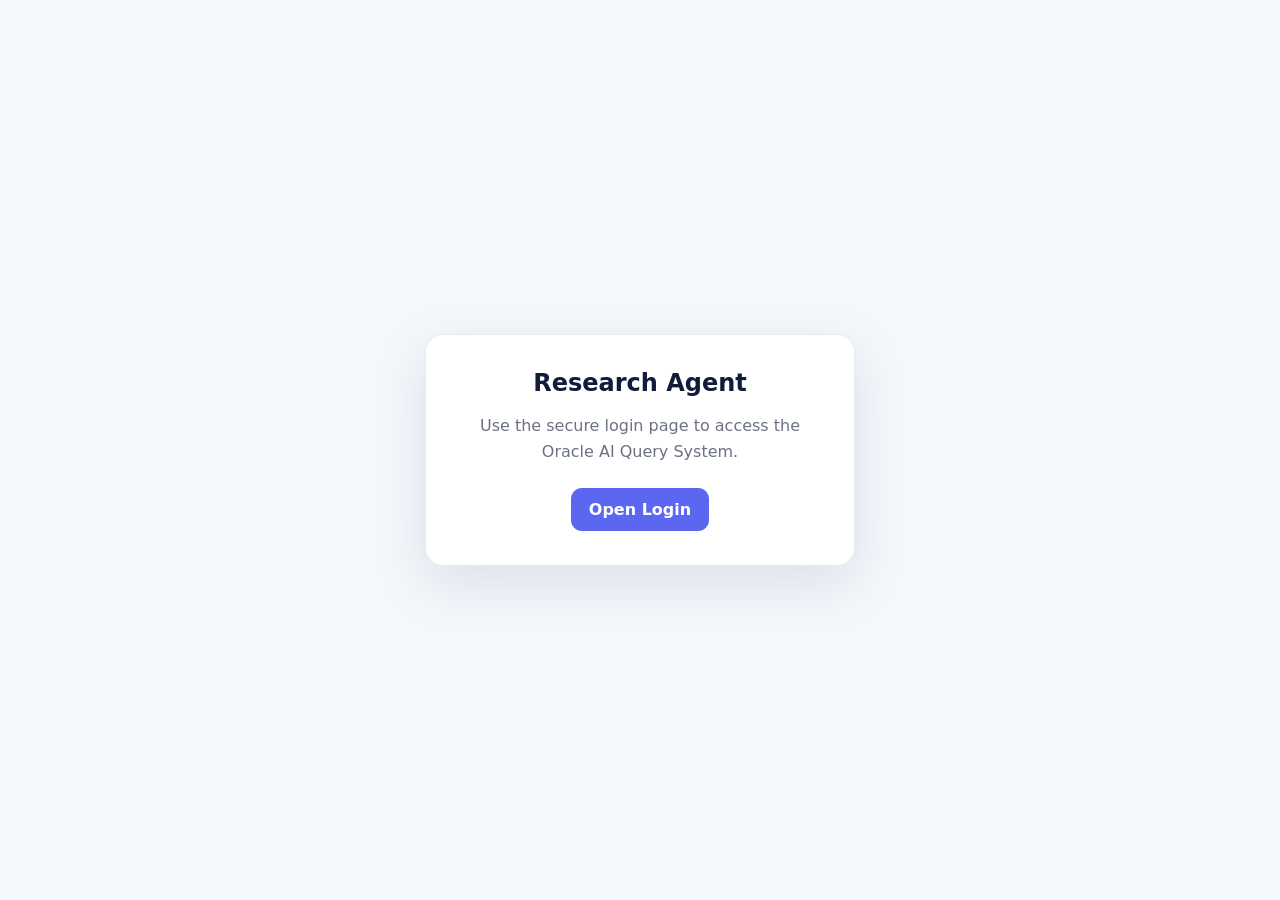
<file: templates/index.html>
<!doctype html>
<html lang="en">
<head>
    <meta charset="utf-8">
    <meta name="viewport" content="width=device-width, initial-scale=1">
    <title>Research Agent</title>
    <link rel="stylesheet" href="/static/style.css?v=44">
</head>
<body style="display:grid;place-items:center;min-height:100vh;background:#f4f7fb;">
    <div style="background:white;border:1px solid #e7eaf0;border-radius:18px;padding:34px;box-shadow:0 18px 55px rgba(18,31,67,.10);text-align:center;max-width:430px;">
        <h2 style="margin:0 0 10px;color:#111c3a;">Research Agent</h2>
        <p style="color:#6b7280;line-height:1.6;">Use the secure login page to access the Oracle AI Query System.</p>
        <a href="/login" style="display:inline-block;margin-top:8px;padding:12px 18px;border-radius:11px;background:#5b67f1;color:white;font-weight:700;">Open Login</a>
    </div>
</body>
</html>
</file>
<file: static/style.css>
:root{
  color-scheme:light;
  --bg:#f4f1ea;
  --surface:#fffdf8;
  --surface-soft:#f7f3ea;
  --text:#1b2433;
  --muted:#667085;
  --line:#e4ddd2;
  --nav:#152033;
  --accent:#0f6f7a;
  --accent2:#148b8f;
  --oracle:#c74634;
  --green:#1d9b66;
  --shadow:0 18px 55px rgba(40,28,12,.08);
  --r:18px;
  --input-bg:#fffdf8;
  --chip-bg:#fffdf8;
  --topbar-bg:rgba(255,253,248,.94);
  --composer-bg:rgba(244,241,234,.96);
  --login-panel-bg:#f4f1ea;
  --field-label:#4a5568;
  --placeholder:#98a2b3;
  --sidebar-from:#e4ebe8;
  --sidebar-to:#d7e2de;
  --sidebar-text:#152033;
  --sidebar-muted:#5b6b72;
  --sidebar-line:rgba(21,32,51,.10);
  --sidebar-soft:rgba(15,111,122,.08);
  --sidebar-active:rgba(15,111,122,.14);
  --showcase-from:#dce8e5;
  --showcase-to:#c9d9d5;
  --showcase-text:#152033;
  --showcase-muted:rgba(21,32,51,.62);
  --user-bubble:#1f4d52;
  --ambient-teal:rgba(20,139,143,.18);
  --ambient-coral:rgba(199,70,52,.12);
  --wave-one:rgba(15,111,122,.42);
  --wave-two:rgba(20,139,143,.30);
  --wave-three:rgba(199,70,52,.25);
  --wave-glow:rgba(20,139,143,.30);
}
html[data-theme="dark"]{
  color-scheme:dark;
  --bg:#0c1118;
  --surface:#151c26;
  --surface-soft:#1b2430;
  --text:#e8eef6;
  --muted:#93a0b4;
  --line:#2a3444;
  --nav:#f3f6fd;
  --accent:#2aa8b0;
  --accent2:#3bc0b8;
  --shadow:0 18px 55px rgba(0,0,0,.42);
  --input-bg:#10161f;
  --chip-bg:#1a222d;
  --topbar-bg:rgba(12,17,24,.94);
  --composer-bg:rgba(10,15,22,.96);
  --login-panel-bg:#0c1118;
  --field-label:#c5cfde;
  --placeholder:#7d89a0;
  --sidebar-from:#141b24;
  --sidebar-to:#10161e;
  --sidebar-text:#e8eef6;
  --sidebar-muted:#8b98ab;
  --sidebar-line:rgba(232,238,246,.08);
  --sidebar-soft:rgba(42,168,176,.10);
  --sidebar-active:rgba(42,168,176,.18);
  --showcase-from:#141b24;
  --showcase-to:#0f151d;
  --showcase-text:#e8eef6;
  --showcase-muted:rgba(232,238,246,.62);
  --user-bubble:#1a3d42;
  --ambient-teal:rgba(59,192,184,.22);
  --ambient-coral:rgba(255,111,91,.15);
  --wave-one:rgba(93,224,215,.58);
  --wave-two:rgba(59,192,184,.42);
  --wave-three:rgba(255,123,102,.34);
  --wave-glow:rgba(59,192,184,.44);
}
*{box-sizing:border-box}
html,body{margin:0;width:100%;min-height:100%;font-family:Inter,ui-sans-serif,system-ui,-apple-system,BlinkMacSystemFont,"Segoe UI",Arial,sans-serif;color:var(--text);background:var(--bg)}
body.chat-page{height:100vh;height:100dvh;min-height:0;overflow:hidden}
button,input{font:inherit}
a{text-decoration:none;color:inherit}

.ntu-lockup{display:flex;align-items:center;gap:12px}
.brand-copy strong{display:block;font-size:14px;letter-spacing:.1px}
.brand-copy span{display:block;margin-top:3px;font-size:10.5px;color:inherit;opacity:.60}

.login-page{position:relative;min-height:100vh;display:grid;grid-template-columns:minmax(470px,1.12fr) minmax(390px,.88fr);background:var(--login-panel-bg)}
.login-showcase{
  position:relative;overflow:hidden;padding:clamp(34px,4.2vw,52px) clamp(38px,5vw,62px);color:var(--showcase-text);
  display:grid;grid-template-rows:auto minmax(0,1fr) auto;
  background:
    radial-gradient(circle at 82% 18%,rgba(15,111,122,.18),transparent 28%),
    linear-gradient(145deg,var(--showcase-from),var(--showcase-to));
}
.login-showcase::before{content:"";position:absolute;width:620px;height:620px;border:1px solid var(--sidebar-line);border-radius:50%;right:-250px;top:-170px}
.login-showcase::after{content:"";position:absolute;width:360px;height:360px;border:1px solid var(--sidebar-line);border-radius:50%;left:-140px;bottom:-130px}
.showcase-head{position:relative;z-index:2;display:flex;align-items:center;justify-content:space-between}
.login-brand-stack{display:flex;flex-direction:column;align-items:flex-start;gap:16px}
.login-oracle-wordmark{width:172px;height:auto;margin-left:3px;object-fit:contain;filter:drop-shadow(0 5px 10px rgba(196,69,54,.15));animation:reveal-down .65s .08s ease-out both}
.showcase-main{position:relative;z-index:2;max-width:670px;align-self:center}
.showcase-kicker{display:inline-flex;align-items:center;gap:8px;padding:7px 11px;border:1px solid var(--sidebar-line);border-radius:999px;background:var(--sidebar-soft);font-size:10px;font-weight:800;letter-spacing:.09em;text-transform:uppercase;color:var(--showcase-muted)}
.showcase-kicker i{width:7px;height:7px;border-radius:50%;background:var(--accent2);box-shadow:0 0 0 5px rgba(20,139,143,.12)}
.showcase-main h1{margin:19px 0 15px;font-size:clamp(22px,2.45vw,50px);line-height:1.02;letter-spacing:-2px}
.showcase-main h1 span{white-space:nowrap}
.showcase-main p{margin:0;max-width:570px;font-size:14px;line-height:1.8;color:var(--showcase-muted)}
.architecture{
  position:relative;z-index:2;display:grid;grid-template-columns:repeat(4,minmax(0,1fr));gap:9px
}
.arch-node{padding:11px 12px;border:1px solid var(--sidebar-line);background:var(--sidebar-soft);border-radius:12px}
.arch-node small{display:block;color:var(--sidebar-muted);font-size:9px;text-transform:uppercase;letter-spacing:.09em;margin-bottom:4px}
.arch-node strong{font-size:11.5px}
.login-panel{display:flex;align-items:center;justify-content:center;padding:46px;background:var(--login-panel-bg)}
.login-card{width:100%;max-width:420px}
.panel-top{display:none;justify-content:flex-start;align-items:center;gap:12px;margin-bottom:30px}
.panel-mini-ntu{display:none}
.eyebrow{color:var(--accent);font-size:10.5px;font-weight:900;letter-spacing:.11em;text-transform:uppercase;margin-bottom:9px}
.login-card h2{margin:0;color:var(--nav);font-size:31px;letter-spacing:-.9px}
.login-card .lead{margin:10px 0 28px;color:var(--muted);font-size:13px;line-height:1.65}
.field{margin-bottom:16px}
.field label{display:block;margin-bottom:7px;font-size:11.5px;font-weight:750;color:var(--field-label)}
.input-wrap{position:relative}
.input-wrap>svg{position:absolute;left:14px;top:50%;transform:translateY(-50%);width:17px;height:17px;color:var(--muted)}
.input-wrap input{width:100%;height:48px;padding:0 45px;border:1px solid var(--line);border-radius:12px;background:var(--input-bg);outline:none;color:var(--text);transition:.2s}
.input-wrap input:focus{border-color:var(--accent2);box-shadow:0 0 0 4px rgba(20,139,143,.12)}
.toggle-pass{position:absolute;right:12px;top:50%;transform:translateY(-50%);border:0;background:transparent;color:var(--muted);cursor:pointer;padding:4px}
.toggle-pass svg{width:17px;height:17px}
.primary-btn{position:relative;overflow:hidden;width:100%;height:49px;border:0;border-radius:12px;color:#fff;font-weight:800;background:linear-gradient(135deg,var(--accent),var(--accent2));cursor:pointer;box-shadow:0 12px 26px rgba(15,111,122,.22);transition:transform .2s,box-shadow .2s}
.primary-btn span{position:relative;z-index:1}
.primary-btn::after{content:"";position:absolute;inset:-40% auto -40% -35%;width:28%;background:linear-gradient(90deg,transparent,rgba(255,255,255,.3),transparent);transform:skewX(-20deg);animation:button-shine 4.8s ease-in-out infinite}
.primary-btn:hover{transform:translateY(-1px)}
.primary-btn:hover{box-shadow:0 15px 32px rgba(15,111,122,.3)}
.security-note{margin-top:18px;padding:12px 13px;border:1px solid var(--line);background:var(--surface-soft);border-radius:11px;display:flex;gap:9px;color:var(--muted);font-size:10.8px;line-height:1.5}
.security-note svg{width:15px;flex:0 0 15px;color:var(--green);margin-top:1px}
.alert{margin-bottom:17px;padding:11px 14px;border:1px solid #fca5a5;background:#fef2f2;color:#dc2626;border-radius:11px;font-size:12.5px;font-weight:600;line-height:1.45}
.alert svg{max-width:16px;max-height:16px;flex-shrink:0}

.app-shell{height:100vh;height:100dvh;min-height:0;overflow:hidden;display:grid;grid-template-columns:264px minmax(0,1fr);background:var(--bg)}
.sidebar{
  min-width:0;min-height:0;overflow-y:auto;padding:20px 15px 16px;color:var(--sidebar-text);display:flex;flex-direction:column;
  background:linear-gradient(180deg,var(--sidebar-from),var(--sidebar-to));
  border-right:1px solid var(--sidebar-line);
}
.side-brand{display:flex;align-items:center;gap:11px;padding:3px 6px 19px;border-bottom:1px solid var(--sidebar-line)}
.side-brand strong{font-size:12.5px}
.side-brand span{font-size:9.5px;color:var(--sidebar-muted);opacity:1}
.side-oracle{height:60px;margin:15px 4px 0;display:flex;align-items:center;justify-content:center;padding:4px 0;border:0;background:transparent;border-radius:0;box-shadow:none;overflow:visible}
.side-oracle .oracle-text{font-weight:900;letter-spacing:.08em;font-size:10.5px;color:var(--oracle)}
.side-oracle small{font-size:9.5px;color:var(--sidebar-muted)}
.oracle-wordmark-img{display:block;width:172px;height:auto;object-fit:contain;filter:drop-shadow(0 4px 8px rgba(196,69,54,.12));transition:transform .25s,filter .25s}
.side-oracle:hover .oracle-wordmark-img{filter:drop-shadow(0 5px 10px rgba(196,69,54,.16))}
.side-label{margin:22px 8px 9px;color:var(--sidebar-muted);font-size:9px;font-weight:900;letter-spacing:.12em;text-transform:uppercase}
.side-item{display:flex;align-items:center;gap:10px;padding:10px 11px;border-radius:10px;color:var(--sidebar-muted);font-size:11.5px}
.side-item svg{width:16px;height:16px;opacity:.9}
.side-item.active{background:var(--sidebar-active);color:var(--sidebar-text);border:1px solid var(--sidebar-line)}
.side-info{margin-top:4px;padding:11px;border:1px solid var(--sidebar-line);border-radius:11px;color:var(--sidebar-muted);font-size:9.7px;line-height:1.55;background:var(--sidebar-soft)}
.side-footer{margin-top:auto;padding-top:14px;border-top:1px solid var(--sidebar-line)}
.user-card{padding:10px 11px;border-radius:10px;background:var(--sidebar-soft);margin-bottom:8px}
.user-card small{display:block;font-size:8.8px;color:var(--sidebar-muted);text-transform:uppercase;letter-spacing:.08em;margin-bottom:4px}
.user-card strong{font-size:11.5px}
.logout{display:flex;align-items:center;gap:8px;padding:9px 10px;border-radius:9px;color:var(--sidebar-muted);font-size:11px}
.logout:hover{background:var(--sidebar-soft);color:var(--sidebar-text)}
.logout svg{width:15px;height:15px}
.main{height:100%;min-width:0;min-height:0;overflow:hidden;display:grid;grid-template-rows:74px minmax(0,1fr) auto}
.topbar{padding:0 27px;display:flex;align-items:center;background:var(--topbar-bg);backdrop-filter:blur(12px);border-bottom:1px solid var(--line)}
.top-title h1{margin:0;font-size:16.5px;color:var(--nav);letter-spacing:-.35px}
.top-title p{margin:4px 0 0;color:var(--muted);font-size:10.5px}
.top-actions{margin-left:auto;display:flex;align-items:center;gap:8px}
.status-pill{display:inline-flex;align-items:center;gap:7px;padding:7px 10px;border:1px solid var(--line);background:var(--surface-soft);color:var(--green);border-radius:999px;font-size:9.8px;font-weight:800}
.status-dot{width:6px;height:6px;border-radius:50%;background:#29b978;box-shadow:0 0 0 4px rgba(41,185,120,.09)}
.top-oracle{display:inline-flex;align-items:center;gap:7px;padding:7px 10px;border:1px solid var(--line);border-radius:999px;background:var(--surface-soft);color:var(--oracle);font-size:9.7px;font-weight:900;letter-spacing:.04em}
.top-oracle,.status-pill,.theme-toggle{box-shadow:0 5px 16px rgba(25,34,58,.045);transition:transform .2s,box-shadow .2s,border-color .2s}
.top-oracle:hover,.status-pill:hover,.theme-toggle:hover{transform:translateY(-2px);box-shadow:0 9px 22px rgba(25,34,58,.09);border-color:rgba(20,139,143,.26)}
.chat-scroll{position:relative;min-width:0;min-height:0;overflow-y:auto;overflow-x:hidden;padding:27px;background:radial-gradient(circle at 50% 3%,rgba(20,139,143,.075),transparent 29%),radial-gradient(circle at 82% 68%,rgba(196,69,54,.035),transparent 24%)}
html:not([data-theme="dark"]) .chat-scroll{background:radial-gradient(circle at 12% 18%,rgba(20,139,143,.16),transparent 34%),radial-gradient(circle at 88% 72%,rgba(199,70,52,.1),transparent 32%),radial-gradient(circle at 62% 22%,rgba(100,196,188,.12),transparent 28%),linear-gradient(135deg,#faf8f3,#f1eee6 55%,#faf7f0);background-size:150% 150%,155% 155%,140% 140%,100% 100%;animation:light-background-flow 13s ease-in-out infinite alternate}
.chat-scroll::before{content:"";position:fixed;pointer-events:none;inset:74px 0 90px 264px;opacity:.22;background-image:radial-gradient(var(--accent2) .55px,transparent .55px);background-size:24px 24px;mask-image:linear-gradient(to bottom,black,transparent 75%)}
.chat-scroll::after{display:none}
html:not([data-theme="dark"]) .chat-scroll::after{content:"";display:block;position:absolute;z-index:0;inset:0;pointer-events:none;background:linear-gradient(112deg,transparent 30%,rgba(255,255,255,.72) 45%,rgba(20,139,143,.07) 50%,transparent 65%);background-size:220% 100%;animation:light-background-sheen 8s ease-in-out infinite}
.chat-inner{position:relative;z-index:1;min-height:100%;max-width:1080px;margin:0 auto}
.hero{position:relative;z-index:1;padding:18px 0 25px;text-align:center}
.hero::before{content:"";position:absolute;z-index:-1;left:50%;top:0;width:390px;height:145px;transform:translateX(-50%);border-radius:50%;background:radial-gradient(ellipse,rgba(20,139,143,.1),transparent 68%);filter:blur(7px)}
.hero-mark{position:relative;width:56px;height:56px;margin:0 auto 14px;border-radius:17px;display:grid;place-items:center;color:white;background:linear-gradient(145deg,var(--accent),var(--accent2));box-shadow:0 13px 30px rgba(15,111,122,.22)}
.hero-mark svg{width:26px;height:26px}
.hero-mark::before{content:"";position:absolute;inset:-7px;border:1px solid rgba(20,139,143,.2);border-radius:22px;animation:hero-halo 2.8s ease-in-out infinite}
.hero-orbit-dot{position:absolute;z-index:2;left:25px;top:25px;width:6px;height:6px;border-radius:50%;background:#8fe1dc;box-shadow:0 0 10px rgba(143,225,220,.8)}
.hero-orbit-dot.dot-one{animation:hero-dot-one 3.2s linear infinite}.hero-orbit-dot.dot-two{width:4px;height:4px;animation:hero-dot-two 4.2s linear infinite reverse}
.hero h2{margin:0;color:var(--nav);font-size:23px;letter-spacing:-.65px}
.hero p{max-width:620px;margin:8px auto 0;color:var(--muted);font-size:11.8px;line-height:1.65}
.security-banner{width:max-content;max-width:90%;margin:14px auto 0;display:flex;align-items:center;justify-content:center;gap:8px;padding:6px 12px 6px 7px;border:1px solid rgba(20,139,143,.15);border-radius:11px;background:var(--surface-soft);color:var(--muted);font-size:9px;box-shadow:0 5px 16px rgba(25,34,58,.035);animation:reveal-up .55s .34s ease-out both}
.security-icon{width:25px;height:25px;flex:0 0 25px;display:grid;place-items:center;color:var(--accent)}
.security-icon svg{width:15px;height:15px}
.chat-ambient{position:absolute;z-index:0;left:50%;top:220px;width:650px;height:330px;margin-left:-325px;pointer-events:none;opacity:.78;overflow:visible;animation:ambient-enter 1.1s .4s ease-out both}
.chat-ambient span{position:absolute;border-radius:44% 56% 62% 38%/48% 42% 58% 52%;filter:blur(45px);will-change:transform}
.chat-ambient span:first-child{inset:25px 30px 70px 80px;background:linear-gradient(135deg,var(--ambient-teal),transparent);animation:aurora-drift 9s ease-in-out infinite alternate}
.chat-ambient span:last-child{inset:125px 120px 0 5px;background:linear-gradient(145deg,var(--ambient-coral),transparent);animation:aurora-drift-two 11s 1s ease-in-out infinite alternate}
.chat-ambient>i{position:absolute;left:80px;width:490px;height:100px;border-top:2px solid var(--wave-one);border-radius:50%;filter:drop-shadow(0 0 9px var(--wave-glow));animation:data-wave 4.8s ease-in-out infinite}
.chat-ambient>i:nth-of-type(1){top:70px}.chat-ambient>i:nth-of-type(2){top:125px;border-color:var(--wave-two);animation-delay:-1.6s;animation-duration:5.6s}.chat-ambient>i:nth-of-type(3){top:180px;border-color:var(--wave-three);animation-delay:-3.1s;animation-duration:6.3s}
.chat-ambient-dark{display:none}
html[data-theme="dark"] .chat-ambient-dark{display:block;filter:saturate(1.18)}
html[data-theme="dark"] .chat-ambient-dark span{filter:blur(34px)}
html[data-theme="dark"] .chat-ambient-dark>i{border-top-width:2.5px;filter:drop-shadow(0 0 12px var(--wave-glow)) drop-shadow(0 0 24px rgba(59,192,184,.12))}
.chat-ambient-light{position:absolute;z-index:0;left:50%;top:215px;width:720px;height:330px;margin-left:-360px;pointer-events:none;overflow:hidden;border-radius:48%;animation:light-stage-in .9s .35s ease-out both;mask-image:radial-gradient(ellipse,black 38%,transparent 76%)}
html[data-theme="dark"] .chat-ambient-light{display:none}
.chat-ambient-light span{display:block;position:absolute;width:310px;height:210px;border-radius:50%;filter:blur(38px);mix-blend-mode:multiply;opacity:.68;will-change:transform}
.chat-ambient-light span:nth-child(1){left:72px;top:36px;background:rgba(20,139,143,.2);animation:light-blob-one 7s ease-in-out infinite alternate}
.chat-ambient-light span:nth-child(2){right:70px;top:48px;background:rgba(199,70,52,.13);animation:light-blob-two 8.5s .6s ease-in-out infinite alternate}
.chat-ambient-light span:nth-child(3){left:220px;bottom:12px;background:rgba(75,181,174,.16);animation:light-blob-three 9.5s 1.2s ease-in-out infinite alternate}
.chat-ambient-light::before{content:"";position:absolute;left:90px;right:90px;top:75px;height:145px;border:1px solid rgba(15,111,122,.2);border-radius:50%;box-shadow:inset 0 0 38px rgba(255,255,255,.65),0 18px 45px rgba(15,111,122,.1);animation:light-lens 5.8s ease-in-out infinite}
.chat-ambient-light::after{content:"";position:absolute;top:62px;bottom:62px;width:150px;background:linear-gradient(90deg,transparent,rgba(255,255,255,.82),rgba(20,139,143,.13),transparent);filter:blur(9px);animation:light-sweep 5.2s ease-in-out infinite}
#messages{position:relative;z-index:1}
.chat-dataflow{display:none;position:absolute;z-index:0;left:0;top:215px;width:100%;height:300px;pointer-events:none;opacity:.92;animation:flow-stage-in .8s .3s ease-out both}
.chat-dataflow svg{position:relative;z-index:1;width:100%;height:100%;overflow:visible;filter:drop-shadow(0 12px 22px rgba(15,111,122,.08))}
.flow-base{stroke:rgba(15,111,122,.22);stroke-width:1.4}.flow-base-two{stroke:rgba(20,139,143,.17)}.flow-base-three{stroke:rgba(199,70,52,.15)}
.flow-pulse{stroke:#148b8f;stroke-width:3;stroke-linecap:round;stroke-dasharray:72 760;animation:flow-travel 5.2s linear infinite}
.pulse-two{stroke:#0f6f7a;stroke-dasharray:105 760;animation-delay:-1.75s;animation-duration:6.1s}.pulse-three{stroke:#c74634;stroke-dasharray:58 760;animation-delay:-3.4s;animation-duration:6.8s}
.flow-glow{position:absolute;z-index:0;left:155px;top:55px;width:450px;height:195px;border-radius:50%;background:radial-gradient(ellipse,rgba(20,139,143,.13),rgba(199,70,52,.035) 45%,transparent 72%);filter:blur(16px);animation:flow-breathe 4.5s ease-in-out infinite}
html[data-theme="dark"] .chat-dataflow{display:block;opacity:1}
html[data-theme="dark"] .chat-dataflow svg{filter:drop-shadow(0 0 10px rgba(59,192,184,.23)) drop-shadow(0 15px 28px rgba(0,0,0,.2))}
html[data-theme="dark"] .flow-base{stroke:rgba(93,224,215,.2)}html[data-theme="dark"] .flow-base-two{stroke:rgba(59,192,184,.16)}html[data-theme="dark"] .flow-base-three{stroke:rgba(255,123,102,.15)}
html[data-theme="dark"] .flow-pulse{stroke:#5de0d7;stroke-width:3.4}html[data-theme="dark"] .pulse-two{stroke:#3bc0b8}html[data-theme="dark"] .pulse-three{stroke:#ff7b66}
html[data-theme="dark"] .flow-glow{background:radial-gradient(ellipse,rgba(59,192,184,.17),rgba(255,123,102,.05) 48%,transparent 72%)}
.chat-light-bars{position:absolute;z-index:0;left:50%;top:255px;width:590px;height:245px;margin-left:-295px;display:flex;align-items:center;justify-content:center;gap:16px;pointer-events:none;animation:light-bars-in .8s .3s ease-out both}
html[data-theme="dark"] .chat-light-bars{display:none}
.chat-light-bars::before{content:"";position:absolute;left:55px;right:55px;bottom:35px;height:1px;background:linear-gradient(90deg,transparent,rgba(15,111,122,.28),rgba(199,70,52,.18),transparent);box-shadow:0 7px 22px rgba(15,111,122,.16)}
.chat-light-bars::after{content:"";position:absolute;left:95px;right:95px;bottom:0;height:90px;border-radius:50%;background:radial-gradient(ellipse,rgba(20,139,143,.14),transparent 68%);filter:blur(16px);animation:bars-glow 3.8s ease-in-out infinite}
.chat-light-bars i{position:relative;z-index:1;width:24px;height:105px;border:1px solid rgba(15,111,122,.3);border-radius:14px;background:linear-gradient(to top,rgba(15,111,122,.25),rgba(20,139,143,.08));box-shadow:inset 0 1px rgba(255,255,255,.8),0 10px 24px rgba(15,111,122,.08);transform-origin:center bottom;animation:data-bar 3.2s ease-in-out infinite}
.chat-light-bars i:nth-child(2){height:142px;animation-delay:-.35s}.chat-light-bars i:nth-child(3){height:82px;animation-delay:-.7s}.chat-light-bars i:nth-child(4){height:172px;animation-delay:-1.05s}.chat-light-bars i:nth-child(5){height:122px;animation-delay:-1.4s;background:linear-gradient(to top,rgba(199,70,52,.2),rgba(20,139,143,.08));border-color:rgba(199,70,52,.28)}.chat-light-bars i:nth-child(6){height:158px;animation-delay:-1.75s}.chat-light-bars i:nth-child(7){height:92px;animation-delay:-2.1s}.chat-light-bars i:nth-child(8){height:135px;animation-delay:-2.45s}.chat-light-bars i:nth-child(9){height:72px;animation-delay:-2.8s}
.ambient-ring{position:absolute;border-radius:50%;border:1px solid rgba(20,139,143,.12)}
.ambient-ring.ring-one{inset:38px;animation:ambient-spin 22s linear infinite}.ambient-ring.ring-two{inset:95px;border-style:dashed;border-color:rgba(196,69,54,.1);animation:ambient-spin 16s linear infinite reverse}
.ambient-ring::before,.ambient-ring::after{content:"";position:absolute;width:7px;height:7px;border-radius:50%;background:var(--accent2);box-shadow:0 0 0 6px rgba(20,139,143,.07)}
.ambient-ring::before{left:22%;top:4%}.ambient-ring::after{right:4%;bottom:28%;background:var(--oracle);box-shadow:0 0 0 6px rgba(196,69,54,.05)}
.ambient-node{position:absolute;width:8px;height:8px;border-radius:3px;background:rgba(20,139,143,.18);animation:ambient-float 4s ease-in-out infinite}.node-one{left:48px;top:190px}.node-two{right:62px;top:95px;animation-delay:.8s}.node-three{right:110px;bottom:45px;animation-delay:1.5s}
.feature-strip{display:flex;justify-content:center;flex-wrap:wrap;gap:7px;margin-top:14px}
.feature{padding:6px 9px;border:1px solid var(--line);background:var(--chip-bg);border-radius:999px;font-size:9.5px;color:var(--muted)}
.examples{display:grid;grid-template-columns:repeat(4,1fr);gap:10px;margin:20px auto 0;max-width:780px}
.example{position:relative;overflow:hidden;border:1px solid var(--line);background:linear-gradient(145deg,var(--surface),var(--chip-bg));padding:13px 13px 12px;border-radius:14px;text-align:left;cursor:pointer;box-shadow:0 7px 22px rgba(25,34,58,.035);transition:transform .22s,border-color .22s,box-shadow .22s}
.example::before{content:"";position:absolute;left:0;top:0;bottom:0;width:3px;background:linear-gradient(var(--accent2),var(--accent));opacity:.7;transition:width .22s,opacity .22s}
.example:hover{transform:translateY(-4px);border-color:rgba(20,139,143,.35);box-shadow:0 14px 34px rgba(15,111,122,.11)}
.example:hover::before{width:5px;opacity:1}
.example small{display:block;color:var(--muted);font-size:8.5px;text-transform:uppercase;letter-spacing:.08em;margin-bottom:5px}
.example strong{font-size:10.4px;color:var(--text);font-weight:700}
.message{display:flex;align-items:flex-start;gap:9px;margin:15px 0}
.message.user{justify-content:flex-end}
.avatar{width:31px;height:31px;flex:0 0 31px;border-radius:9px;display:grid;place-items:center;font-size:8.5px;font-weight:900}
.message.bot .avatar{background:var(--sidebar-active);color:var(--accent)}
.message.user .avatar{order:2;background:var(--user-bubble);color:white}
.bubble{max-width:min(820px,82%);padding:11px 14px;border-radius:14px;white-space:pre-wrap;line-height:1.65;font-size:11.8px;box-shadow:0 5px 18px rgba(25,34,58,.035)}
.message.bot .bubble{background:var(--surface);border:1px solid var(--line);color:var(--text);border-top-left-radius:5px}
.message.user .bubble{color:white;background:linear-gradient(135deg,var(--user-bubble),#163237);border-top-right-radius:5px}
.typing{display:inline-flex;gap:4px;align-items:center;min-width:42px}
.typing i{width:5px;height:5px;border-radius:50%;background:var(--muted);animation:pulse 1s infinite ease-in-out}
.typing i:nth-child(2){animation-delay:.12s}.typing i:nth-child(3){animation-delay:.24s}
@keyframes pulse{0%,100%{opacity:.3;transform:translateY(0)}50%{opacity:1;transform:translateY(-2px)}}
.composer-wrap{position:relative;z-index:50;padding:12px 27px 15px;border-top:1px solid var(--line);background:linear-gradient(to bottom,var(--composer-bg),var(--surface-soft));backdrop-filter:blur(16px)}
.composer{position:relative;max-width:1080px;margin:0 auto;display:flex;align-items:center;gap:9px;padding:7px;border:1px solid rgba(20,139,143,.28);background:var(--surface);border-radius:18px;box-shadow:0 12px 34px rgba(25,34,58,.08),0 0 0 3px rgba(20,139,143,.045);transition:border-color .25s,box-shadow .25s,transform .25s;overflow:visible}
.composer:focus-within{border-color:var(--accent2);box-shadow:0 0 0 4px rgba(20,139,143,.12),0 12px 34px rgba(15,111,122,.1);transform:translateY(-2px)}
.composer::after{content:"";position:absolute;z-index:0;inset:-1px;border-radius:18px;pointer-events:none;background:linear-gradient(105deg,transparent 28%,rgba(20,139,143,.16) 48%,transparent 68%);background-size:220% 100%;animation:composer-shine 6s ease-in-out infinite;opacity:.55}
.composer>*{position:relative;z-index:1}
.composer input{flex:1;min-width:0;height:39px;border:0;outline:0;background:transparent;color:var(--text);font-size:11.8px}
.composer input::placeholder{color:var(--placeholder)}
.language-picker{position:relative;height:40px;flex:0 0 auto;display:flex;align-items:center;gap:5px;padding:0 6px 0 10px;border:1px solid rgba(20,139,143,.22);border-radius:12px;background:linear-gradient(145deg,var(--surface-soft),var(--chip-bg));color:var(--accent);cursor:pointer;touch-action:manipulation;transition:.22s}
.language-picker.open{z-index:100}
.language-picker:hover,.language-picker.open{border-color:var(--accent2);box-shadow:0 5px 16px rgba(15,111,122,.12)}
.language-picker>svg{width:15px;height:15px;flex:0 0 15px}
.language-trigger{height:38px;min-width:72px;display:flex;align-items:center;justify-content:space-between;gap:8px;border:0;background:transparent;color:var(--text);font-size:10.5px;font-weight:850;cursor:pointer}
.language-chevron{width:13px!important;height:13px!important;transition:transform .2s}.language-picker.open .language-chevron{transform:rotate(180deg)}
.language-select{position:absolute;width:1px;height:1px;opacity:0;pointer-events:none}
.language-menu{position:absolute;z-index:101;left:0;bottom:calc(100% + 10px);width:230px;padding:7px;border:1px solid var(--line);border-radius:15px;background:var(--surface);box-shadow:0 18px 50px rgba(20,30,45,.18);opacity:0;visibility:hidden;pointer-events:none;transform:translateY(8px) scale(.97);transform-origin:bottom left;transition:opacity .18s,transform .18s,visibility .18s}
.language-picker.open .language-menu{opacity:1;visibility:visible;pointer-events:auto;transform:translateY(0) scale(1)}
.language-option{width:100%;min-height:49px;display:flex;align-items:center;gap:10px;padding:9px;border:0;border-radius:10px;background:transparent;color:var(--text);text-align:left;cursor:pointer;touch-action:manipulation;transition:.16s}
.language-option:hover,.language-option.selected{background:var(--sidebar-active)}
.language-code{width:31px;height:31px;display:grid;place-items:center;border-radius:9px;background:rgba(20,139,143,.1);color:var(--accent);font-size:8px;font-weight:900}
.language-option span:nth-child(2){display:flex;flex-direction:column;gap:2px}.language-option strong{font-size:10px}.language-option small{font-size:8.5px;color:var(--muted)}
.language-option i{margin-left:auto;width:7px;height:7px;border-radius:50%;background:transparent}.language-option.selected i{background:#29b978;box-shadow:0 0 0 4px rgba(41,185,120,.1)}
.recording-status{display:none;flex:1;min-width:0;height:39px;align-items:center;gap:9px;color:var(--text);font-size:11px}
.recording-status.active{display:flex;animation:recording-in .2s ease-out both}
.recording-dot{width:9px;height:9px;flex:0 0 9px;border-radius:50%;background:#dc4545;box-shadow:0 0 0 4px rgba(220,69,69,.12);animation:recording-blink 1s ease-in-out infinite}
.recording-label{font-weight:800;color:#d34242}.recording-time{min-width:30px;font-variant-numeric:tabular-nums;font-weight:700}
.recording-wave{height:24px;display:flex;align-items:center;gap:3px;margin-left:3px}
.recording-wave i{display:block;width:3px;height:5px;border-radius:999px;background:var(--muted);opacity:.28;animation:recording-wave .8s ease-in-out infinite alternate;animation-play-state:paused;transition:opacity .12s,background .12s}
.recording-status.voice-active .recording-wave i{background:var(--accent2);opacity:1;animation-play-state:running}
.recording-wave i:nth-child(2){animation-delay:-.55s}.recording-wave i:nth-child(3){animation-delay:-.25s}.recording-wave i:nth-child(4){animation-delay:-.7s}.recording-wave i:nth-child(5){animation-delay:-.35s}.recording-wave i:nth-child(6){animation-delay:-.6s}.recording-wave i:nth-child(7){animation-delay:-.15s}
.recording-transcript{min-width:0;max-width:260px;overflow:hidden;text-overflow:ellipsis;white-space:nowrap;color:var(--text);font-weight:600}
.recording-hint{margin-left:auto;color:var(--muted);font-size:9px;white-space:nowrap}
.recording-cancel{height:28px;padding:0 10px;border:1px solid rgba(220,69,69,.28);border-radius:8px;background:rgba(220,69,69,.08);color:#d34242;font-size:9px;font-weight:800;cursor:pointer;transition:.18s}
.recording-cancel:hover{color:#fff;background:#d94b4b;border-color:#d94b4b;transform:translateY(-1px)}
.voice-btn{width:39px;height:39px;flex:0 0 39px;border:1px solid var(--line);border-radius:10px;display:grid;place-items:center;background:var(--surface-soft);color:var(--accent);cursor:pointer;transition:.2s}
.voice-btn svg{width:17px;height:17px}
.voice-btn:hover{border-color:var(--accent2);transform:translateY(-1px)}
.voice-btn.listening{color:#fff;border-color:#e05252;background:#d94b4b;animation:voice-pulse 1.15s ease-in-out infinite}
.voice-btn.listening svg{display:none}
.voice-btn.listening::before{content:"";width:12px;height:12px;border-radius:3px;background:#fff}
.voice-btn:disabled{opacity:.45;cursor:not-allowed}
.send{width:41px;height:41px;flex:0 0 41px;border:0;border-radius:11px;display:grid;place-items:center;color:white;background:linear-gradient(135deg,var(--accent),var(--accent2));cursor:pointer}
.send{transition:transform .2s,box-shadow .2s}.send:hover{transform:translateY(-2px) scale(1.03);box-shadow:0 9px 20px rgba(15,111,122,.25)}
.send svg{width:17px;height:17px}.send:disabled{opacity:.55}
.composer-note{text-align:center;max-width:1080px;margin:7px auto 0;color:var(--muted);font-size:8.8px}
.mobile-menu{display:none}

/* Subtle motion for the assistant workspace. */
.topbar{animation:reveal-down .5s ease-out both}
.hero-mark{animation:hero-mark-in .65s .08s cubic-bezier(.2,.8,.25,1) both,hero-mark-float 4s .8s ease-in-out infinite}
.hero h2{animation:reveal-up .55s .18s ease-out both}
.hero>p{animation:reveal-up .55s .27s ease-out both}
.example{animation:reveal-up .5s ease-out both}
.example:nth-child(1){animation-delay:.34s}
.example:nth-child(2){animation-delay:.41s}
.example:nth-child(3){animation-delay:.48s}
.example:nth-child(4){animation-delay:.55s}
.composer-wrap{animation:composer-in .6s .2s ease-out both}
.message{animation:message-in .3s ease-out both}

@keyframes hero-mark-in{from{opacity:0;transform:translateY(12px) scale(.82) rotate(-8deg)}to{opacity:1;transform:translateY(0) scale(1) rotate(0)}}
@keyframes hero-mark-float{0%,100%{transform:translateY(0)}50%{transform:translateY(-5px)}}
@keyframes composer-in{from{opacity:0;transform:translateY(14px)}to{opacity:1;transform:translateY(0)}}
@keyframes message-in{from{opacity:0;transform:translateY(7px)}to{opacity:1;transform:translateY(0)}}
@keyframes recording-in{from{opacity:0;transform:translateX(-5px)}to{opacity:1;transform:translateX(0)}}
@keyframes recording-blink{0%,100%{opacity:1}50%{opacity:.35}}
@keyframes recording-wave{from{height:5px}to{height:22px}}
@keyframes composer-shine{0%,68%{background-position:130% 0}100%{background-position:-80% 0}}
@keyframes hero-halo{0%,100%{opacity:.45;transform:scale(.96)}50%{opacity:1;transform:scale(1.08)}}
@keyframes hero-dot-one{from{transform:rotate(0) translateX(39px) rotate(0)}to{transform:rotate(360deg) translateX(39px) rotate(-360deg)}}
@keyframes hero-dot-two{from{transform:rotate(0) translateX(34px) rotate(0)}to{transform:rotate(360deg) translateX(34px) rotate(-360deg)}}
@keyframes ambient-spin{to{transform:rotate(360deg)}}
@keyframes ambient-float{0%,100%{transform:translateY(0) rotate(0)}50%{transform:translateY(-10px) rotate(12deg)}}
@keyframes ambient-enter{from{opacity:0;transform:scale(.85)}to{opacity:.78;transform:scale(1)}}
@keyframes aurora-drift{from{transform:translate3d(-28px,-12px,0) rotate(-5deg) scale(.92)}to{transform:translate3d(34px,20px,0) rotate(8deg) scale(1.08)}}
@keyframes aurora-drift-two{from{transform:translate3d(25px,18px,0) rotate(7deg) scale(1.04)}to{transform:translate3d(-35px,-16px,0) rotate(-8deg) scale(.9)}}
@keyframes data-wave{0%,100%{transform:translateX(-20px) scaleX(.92) rotate(-2deg);opacity:.32}50%{transform:translateX(24px) scaleX(1.05) rotate(2deg);opacity:1}}
@keyframes light-stage-in{from{opacity:0;transform:translateY(18px) scale(.94)}to{opacity:1;transform:translateY(0) scale(1)}}
@keyframes light-blob-one{from{transform:translate(-38px,-16px) scale(.9)}to{transform:translate(62px,34px) scale(1.12)}}
@keyframes light-blob-two{from{transform:translate(42px,-24px) scale(1.08)}to{transform:translate(-54px,40px) scale(.92)}}
@keyframes light-blob-three{from{transform:translateY(28px) scale(.88)}to{transform:translateY(-34px) scale(1.16)}}
@keyframes light-lens{0%,100%{transform:scaleX(.92);opacity:.45}50%{transform:scaleX(1.06);opacity:.9}}
@keyframes light-sweep{0%,100%{left:40px;opacity:.15}50%{left:530px;opacity:.85}}
@keyframes flow-stage-in{from{opacity:0;transform:translateY(18px) scale(.95)}to{opacity:.92;transform:translateY(0) scale(1)}}
@keyframes flow-travel{from{stroke-dashoffset:832}to{stroke-dashoffset:0}}
@keyframes flow-breathe{0%,100%{transform:scale(.9);opacity:.45}50%{transform:scale(1.08);opacity:1}}
@keyframes light-bars-in{from{opacity:0;transform:translateY(18px)}to{opacity:1;transform:translateY(0)}}
@keyframes data-bar{0%,100%{transform:scaleY(.58);opacity:.48}50%{transform:scaleY(1);opacity:1}}
@keyframes bars-glow{0%,100%{transform:scaleX(.82);opacity:.38}50%{transform:scaleX(1.12);opacity:1}}
@keyframes light-background-flow{0%{background-position:0% 0%,100% 100%,60% 0%,0 0}50%{background-position:26% 18%,74% 82%,42% 24%,0 0}100%{background-position:18% 38%,86% 58%,68% 35%,0 0}}
@keyframes light-background-sheen{0%,100%{background-position:115% 0;opacity:.2}50%{background-position:-15% 0;opacity:.85}}

/* Dashboard typography: a restrained 0.5px readability increase. */
.brand-copy strong{font-size:13.5px}.brand-copy span{font-size:9.5px}
.side-label{font-size:9.5px}.side-item{font-size:12px}.side-oracle small{font-size:9.5px}.side-info{font-size:9.5px}
.user-card small{font-size:8.5px}.user-card strong{font-size:10.5px}.logout{font-size:10.5px}
.top-title h1{font-size:17px}.top-title p{font-size:11px}.top-oracle{font-size:10.2px}.status-pill{font-size:10.3px}
.hero h2{font-size:23.5px}.hero p{font-size:12.3px}.bubble{font-size:12.3px}.avatar{font-size:9px}
.composer input{font-size:12.3px}.language-trigger{font-size:11px}.composer-note{font-size:9.3px}

.ntu-logo-img{
  width:62px;
  height:70px;
  object-fit:contain;
  display:block;
  background:transparent;
  filter:drop-shadow(0 4px 7px rgba(21,32,51,.12));
}
html[data-theme="dark"] .ntu-logo-img{filter:drop-shadow(0 4px 9px rgba(0,0,0,.42))}
.ntu-logo-mark{position:relative;display:flex;flex-direction:column;align-items:center;flex:0 0 auto}
.ntu-logo-mark>span{
  margin-top:2px;color:#173a6b;font-size:7px;font-weight:900;line-height:1;
  letter-spacing:.045em;text-transform:uppercase;white-space:nowrap;
}
html[data-theme="dark"] .ntu-logo-mark>span{color:#8fd8e1}
.showcase-head .ntu-logo-img{width:64px;height:72px}
.side-brand .ntu-logo-img{width:46px;height:52px;flex:0 0 46px}
.panel-mini-ntu .ntu-logo-img{width:50px;height:57px}
.showcase-head .ntu-logo-mark>span{font-size:7.5px}
.side-brand .ntu-logo-mark>span{font-size:5.5px;margin-top:1px}
.panel-mini-ntu .ntu-logo-mark>span{font-size:6px}

.theme-toggle{
  width:38px;height:38px;flex:0 0 38px;border-radius:11px;cursor:pointer;
  border:1px solid var(--line);background:var(--surface);color:var(--text);
  display:grid;place-items:center;
}
.login-theme-toggle{position:absolute;z-index:10;top:52px;right:46px}

.data-orbit{position:absolute;z-index:1;top:118px;right:52px;width:235px;height:235px;pointer-events:none;opacity:.88}
.orbit-ring{position:absolute;border:1px solid rgba(15,111,122,.18);border-radius:50%;inset:20px}
.orbit-ring-one{animation:orbit-spin 18s linear infinite}
.orbit-ring-one::before{content:"";position:absolute;left:50%;top:-4px;width:8px;height:8px;border-radius:50%;background:var(--accent2);box-shadow:0 0 0 6px rgba(20,139,143,.1),0 0 18px rgba(20,139,143,.35)}
.orbit-ring-two{inset:54px;border-style:dashed;animation:orbit-spin 13s linear infinite reverse}
.orbit-core{position:absolute;inset:78px;display:grid;place-items:center;border:1px solid rgba(15,111,122,.22);border-radius:22px;color:var(--accent);background:rgba(255,255,255,.24);box-shadow:0 16px 40px rgba(15,111,122,.12);backdrop-filter:blur(8px);animation:core-float 4s ease-in-out infinite}
.orbit-core svg{width:36px;height:36px}
.orbit-tag{position:absolute;padding:7px 9px;border:1px solid rgba(15,111,122,.18);border-radius:8px;background:rgba(255,255,255,.38);backdrop-filter:blur(8px);color:var(--showcase-text);font-size:7px;font-weight:900;letter-spacing:.09em;box-shadow:0 8px 24px rgba(21,32,51,.07)}
.tag-sql{left:0;top:70px;animation:tag-float 4.4s ease-in-out infinite}
.tag-python{right:0;top:106px;animation:tag-float 5s ease-in-out .5s infinite}
.tag-oracle{left:64px;bottom:15px;color:var(--oracle);animation:tag-float 4.7s ease-in-out 1s infinite}
html[data-theme="dark"] .orbit-core,html[data-theme="dark"] .orbit-tag{background:rgba(20,27,36,.58);border-color:rgba(143,216,225,.18)}

.showcase-head{animation:reveal-down .65s ease-out both}
.showcase-kicker{animation:reveal-up .6s .08s ease-out both}
.showcase-main h1{animation:reveal-up .65s .16s ease-out both}
.showcase-main p{animation:reveal-up .65s .24s ease-out both}
.arch-node{animation:reveal-up .55s ease-out both;transition:transform .2s,border-color .2s,background .2s,box-shadow .2s}
.arch-node:nth-child(1){animation-delay:.28s}.arch-node:nth-child(2){animation-delay:.35s}.arch-node:nth-child(3){animation-delay:.42s}.arch-node:nth-child(4){animation-delay:.49s}
.arch-node:hover{transform:translateY(-4px);border-color:rgba(15,111,122,.28);background:rgba(255,255,255,.24);box-shadow:0 12px 28px rgba(21,32,51,.08)}
.login-card{animation:panel-reveal .7s .08s cubic-bezier(.2,.75,.25,1) both}

@keyframes reveal-up{from{opacity:0;transform:translateY(16px)}to{opacity:1;transform:translateY(0)}}
@keyframes reveal-down{from{opacity:0;transform:translateY(-12px)}to{opacity:1;transform:translateY(0)}}
@keyframes panel-reveal{from{opacity:0;transform:translateX(22px)}to{opacity:1;transform:translateX(0)}}
@keyframes orbit-spin{to{transform:rotate(360deg)}}
@keyframes core-float{0%,100%{transform:translateY(0)}50%{transform:translateY(-7px)}}
@keyframes tag-float{0%,100%{transform:translateY(0)}50%{transform:translateY(-6px)}}
@keyframes voice-pulse{0%,100%{box-shadow:0 0 0 0 rgba(217,75,75,.28)}50%{box-shadow:0 0 0 8px rgba(217,75,75,0)}}
@keyframes button-shine{0%,72%{left:-35%}100%{left:125%}}
.theme-toggle svg{width:18px;height:18px}
.theme-toggle .icon-sun{display:none}
html[data-theme="dark"] .theme-toggle .icon-sun{display:block}
html[data-theme="dark"] .theme-toggle .icon-moon{display:none}
html[data-theme="dark"] .alert{border-color:rgba(239,68,68,.35);background:rgba(239,68,68,.12);color:#f87171}

.oracle-badge,.top-oracle{white-space:nowrap}
.side-oracle{min-height:52px}

@media(max-width:1180px){
  .login-page{grid-template-columns:minmax(430px,1.04fr) minmax(370px,.96fr)}
  .login-showcase{padding:38px 42px}
  .showcase-main h1{font-size:clamp(22px,2.45vw,36px)}
  .architecture{gap:7px}
  .arch-node{padding:10px}
  .login-panel{padding:36px}
  .login-theme-toggle{top:38px;right:36px}
  .data-orbit{width:190px;height:190px;right:32px;top:105px;opacity:.68}.orbit-core{inset:62px}.orbit-ring-two{inset:43px}
  .tag-oracle{left:48px;bottom:10px}
}

/* Compact dashboard chrome on shorter laptop displays, while preserving the
   spacious presentation on taller office monitors. */
@media(max-height:900px) and (min-width:901px){
  .main{grid-template-rows:64px minmax(0,1fr) auto}
  .topbar{padding:0 22px}
  .chat-scroll{padding:14px 24px}
  .hero{padding:4px 0 13px}
  .hero-mark{width:48px;height:48px;margin-bottom:10px;border-radius:15px}.hero-mark svg{width:23px;height:23px}
  .hero h2{font-size:21px}.hero p{margin-top:5px}.security-banner{margin-top:9px}
  .composer-wrap{padding:9px 24px 10px}.composer-note{margin-top:5px}
}

@media(max-height:760px) and (min-width:901px){
  .login-showcase{padding-top:28px;padding-bottom:28px}
  .showcase-main h1{margin:13px 0 10px;font-size:clamp(33px,3.5vw,46px)}
  .showcase-main p{font-size:12.5px;line-height:1.6}
  .architecture{gap:7px}
  .arch-node{padding:8px 9px}
  .login-panel{padding:28px 36px}
  .panel-top{margin-bottom:20px}
  .login-card .lead{margin-bottom:20px}
  .field{margin-bottom:12px}
  .security-note{margin-top:13px;padding:10px 12px}
  .login-theme-toggle{top:28px;right:36px}
  .data-orbit{width:180px;height:180px;right:24px;top:82px}.orbit-core{inset:58px;border-radius:17px}.orbit-core svg{width:28px}.orbit-ring-two{inset:41px}
  .orbit-tag{display:block;padding:5px 7px;font-size:6px}
  .tag-sql{left:2px;top:52px}.tag-python{right:2px;top:88px}.tag-oracle{left:43px;bottom:9px}
  .main{grid-template-rows:64px minmax(0,1fr) auto}
  .topbar{padding:0 22px}
  .chat-scroll{padding:14px 22px}
  .hero{padding:4px 0 12px}.hero-mark{width:48px;height:48px;margin-bottom:10px}.hero-mark svg{width:23px;height:23px}
  .hero h2{font-size:21px}.hero p{margin-top:5px}.security-banner{margin-top:9px}
  .composer-wrap{padding:9px 22px 10px}.composer-note{margin-top:5px}
  .sidebar{padding-top:12px;padding-bottom:10px}.side-brand{padding-bottom:10px}.side-oracle{height:48px;margin-top:8px}
  .oracle-wordmark-img{width:150px}.side-label{margin-top:12px;margin-bottom:6px}.side-item{padding-top:8px;padding-bottom:8px}
  .side-info{padding:8px}.side-footer{padding-top:8px}.user-card{padding:8px 10px;margin-bottom:4px}.logout{padding:6px 10px}
}

@media(max-width:900px){
  .login-page{grid-template-columns:1fr}.login-showcase{display:none}.login-panel{min-height:100vh;padding:28px 20px}.panel-mini-ntu{display:flex}.panel-top{display:flex;padding-right:52px}.login-theme-toggle{top:28px;right:20px}
  .app-shell{grid-template-columns:1fr}.sidebar{position:fixed;z-index:40;left:-280px;top:0;bottom:0;width:264px;transition:left .2s;box-shadow:18px 0 45px rgba(10,20,45,.2)}.sidebar.open{left:0}
  .mobile-menu{display:grid;place-items:center;width:35px;height:35px;border:1px solid var(--line);background:var(--surface);border-radius:10px;margin-right:10px;color:var(--nav)}
  .topbar{padding:0 15px}.chat-scroll{padding:19px 14px}.composer-wrap{padding:12px 14px 14px}.examples{grid-template-columns:repeat(2,1fr)}
}

/* Keep the product motion consistent across computers. Reduced motion is now
   opt-in at app level instead of being inherited silently from the host OS. */
html[data-motion="reduced"] *,html[data-motion="reduced"] *::before,html[data-motion="reduced"] *::after{
  animation-duration:.01ms!important;animation-iteration-count:1!important;scroll-behavior:auto!important
}
@media(max-width:520px){
  .top-title p,.top-oracle{display:none}.status-pill .status-text{display:none}.examples{grid-template-columns:1fr 1fr}.hero{padding-top:8px}.bubble{max-width:86%}.login-card h2{font-size:27px}.recording-hint,.recording-label{display:none}.recording-transcript{max-width:90px}.language-picker>svg{display:none}.language-picker{padding-left:7px}.language-select{padding-right:20px}
}
</file>
